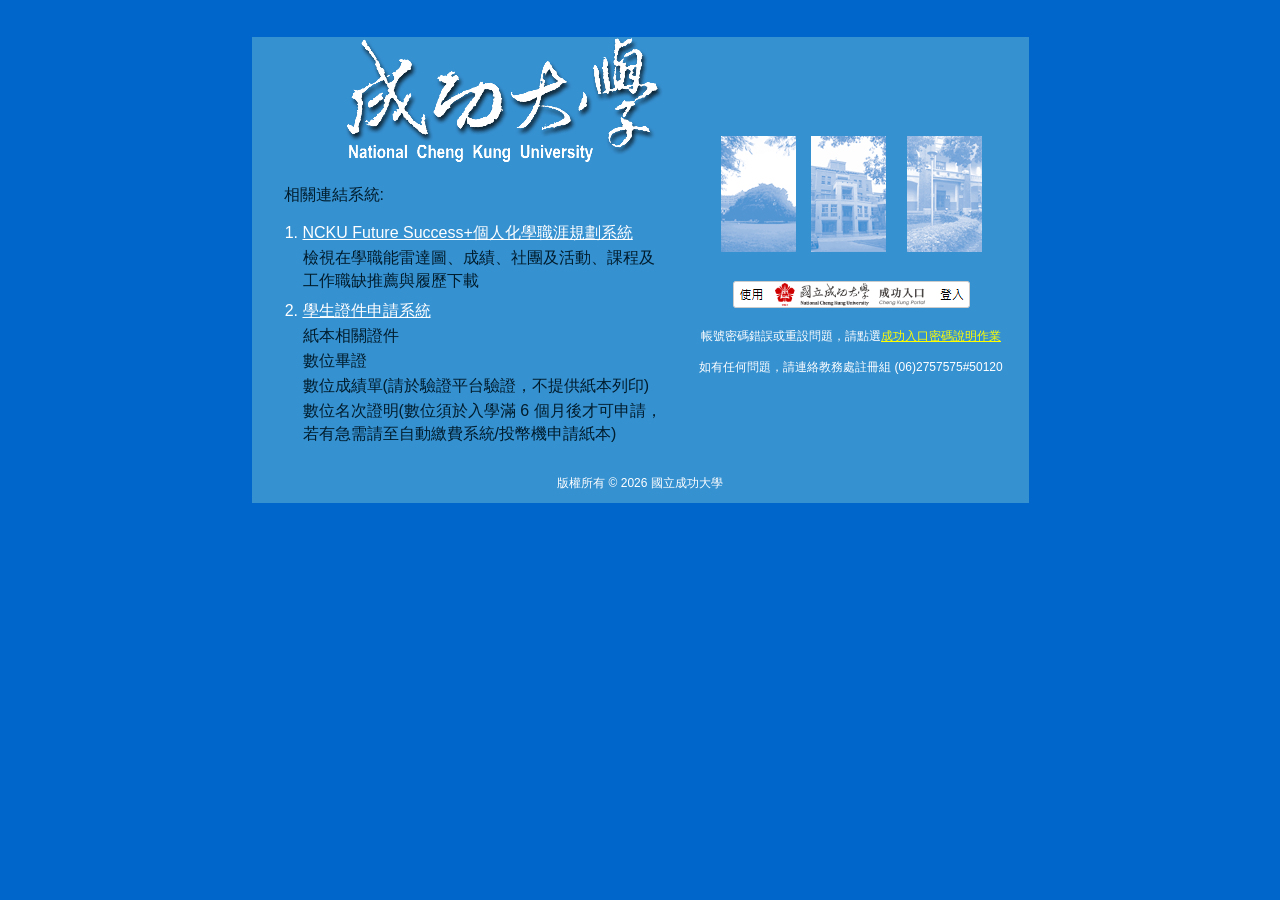
<file: index.html>
<!doctype html>
<html lang="zh-Hant">
<head>
<meta charset="utf-8"><meta name="viewport" content="width=device-width,initial-scale=1">
<meta http-equiv="Content-Security-Policy" content="default-src 'self'; img-src 'self' data:; style-src 'self'; script-src 'self'; connect-src 'none'; form-action 'none'; base-uri 'none'">
<title>學籍資料入口｜介面模擬</title><link rel="stylesheet" href="styles.css">
</head>
<body class="entry-page">
<main class="entry-panel">
<img class="entry-title" src="assets/entry-title.png" alt="成功大學 National Cheng Kung University">
<section class="related" aria-label="相關連結系統">
<p>相關連結系統:</p>
<ol>
<li><a href="#" data-demo-link>NCKU Future Success+個人化學職涯規劃系統</a>
<div>檢視在學職能雷達圖、成績、社團及活動、課程及<br class="desktop-break">工作職缺推薦與履歷下載</div></li>
<li><a href="#" data-demo-link>學生證件申請系統</a>
<div>紙本相關證件</div><div>數位畢證</div><div>數位成績單(請於驗證平台驗證，不提供紙本列印)</div>
<div>數位名次證明(數位須於入學滿 6 個月後才可申請，<br class="desktop-break">若有急需請至自動繳費系統/投幣機申請紙本)</div></li>
</ol></section>
<section class="entry-access" aria-label="登入入口">
<img class="campus" src="assets/campus.png" alt="成大校園照片">
<a class="entry-login" href="login.html" aria-label="使用成功入口登入"><img src="assets/entry-login.png" alt="使用成功入口 登入"></a>
<p>帳號密碼錯誤或重設問題，請點選<a href="login.html#first-login">成功入口密碼說明作業</a></p>
<p>如有任何問題，請連絡教務處註冊組 (06)2757575#50120</p>
</section>
<footer class="entry-footer">版權所有 © 2026 國立成功大學</footer>
</main>
<div class="toast" role="status" aria-live="polite" hidden></div>
<script src="app.js"></script>
</body></html>
</file>
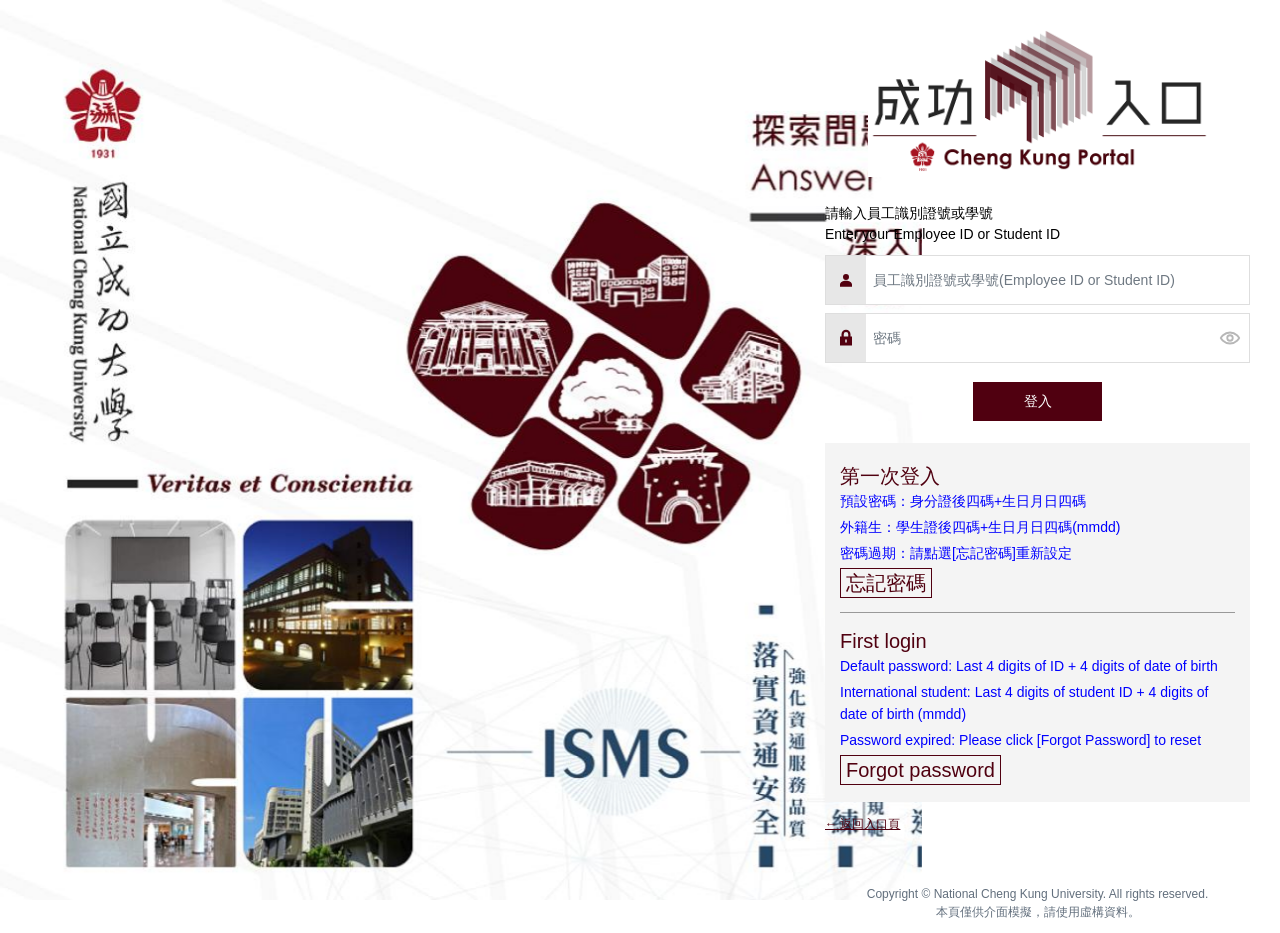
<file: login.html>
<!doctype html>
<html lang="zh-Hant">
<head>
<meta charset="utf-8"><meta name="viewport" content="width=device-width,initial-scale=1">
<meta http-equiv="Content-Security-Policy" content="default-src 'self'; img-src 'self' data:; style-src 'self'; script-src 'self'; connect-src 'none'; form-action 'none'; base-uri 'none'">
<title>成功入口登入｜介面模擬</title><link rel="stylesheet" href="styles.css">
</head>
<body class="login-page">
<div class="login-art" role="img" aria-label="成功大學校園與資安宣導背景"></div>
<main class="login-column">
<img class="portal-logo" src="assets/portal-logo.png" alt="成功入口 Cheng Kung Portal">
<form id="demo-login" autocomplete="off">
<label class="account-label" for="account">請輸入員工識別證號或學號<br>Enter your Employee ID or Student ID</label>
<div class="input-row"><span class="input-icon" aria-hidden="true"><svg viewBox="0 0 24 24"><path d="M12 12a4 4 0 1 0 0-8 4 4 0 0 0 0 8zm-8 9v-3c0-3 4-5 8-5s8 2 8 5v3z"/></svg></span><input id="account" type="text" placeholder="員工識別證號或學號(Employee ID or Student ID)" aria-label="員工識別證號或學號" autocomplete="off"></div>
<div class="input-row"><span class="input-icon" aria-hidden="true"><svg viewBox="0 0 24 24"><path d="M6 10V7a6 6 0 0 1 12 0v3h2v12H4V10zm3 0h6V7a3 3 0 0 0-6 0zm2 4v4h2v-4z"/></svg></span><input id="password" type="password" placeholder="密碼" aria-label="密碼" autocomplete="new-password"><button class="password-toggle" type="button" aria-label="顯示密碼" aria-pressed="false"><svg viewBox="0 0 24 24" aria-hidden="true"><path d="M2 12s3-6 10-6 10 6 10 6-3 6-10 6S2 12 2 12z"/><circle cx="12" cy="12" r="3"/></svg></button></div>
<button class="sign-in" type="submit">登入</button>
<p id="login-status" role="status" aria-live="polite" hidden></p>
</form>
<section class="first-login" id="first-login">
<h2>第一次登入</h2>
<p>預設密碼：身分證後四碼+生日月日四碼</p>
<p>外籍生：學生證後四碼+生日月日四碼(mmdd)</p>
<p>密碼過期：請點選[忘記密碼]重新設定</p>
<button class="forgot" type="button" data-forgot>忘記密碼</button>
<hr>
<h2>First login</h2>
<p>Default password: Last 4 digits of ID + 4 digits of date of birth</p>
<p>International student: Last 4 digits of student ID + 4 digits of date of birth (mmdd)</p>
<p>Password expired: Please click [Forgot Password] to reset</p>
<button class="forgot" type="button" data-forgot>Forgot password</button>
</section>
<a class="back-link" href="index.html">← 返回入口頁</a>
<footer class="login-footer">Copyright © National Cheng Kung University. All rights reserved.<br>本頁僅供介面模擬，請使用虛構資料。</footer>
</main>
<div class="toast" role="status" aria-live="polite" hidden></div>
<script src="app.js"></script>
</body></html>
</file>
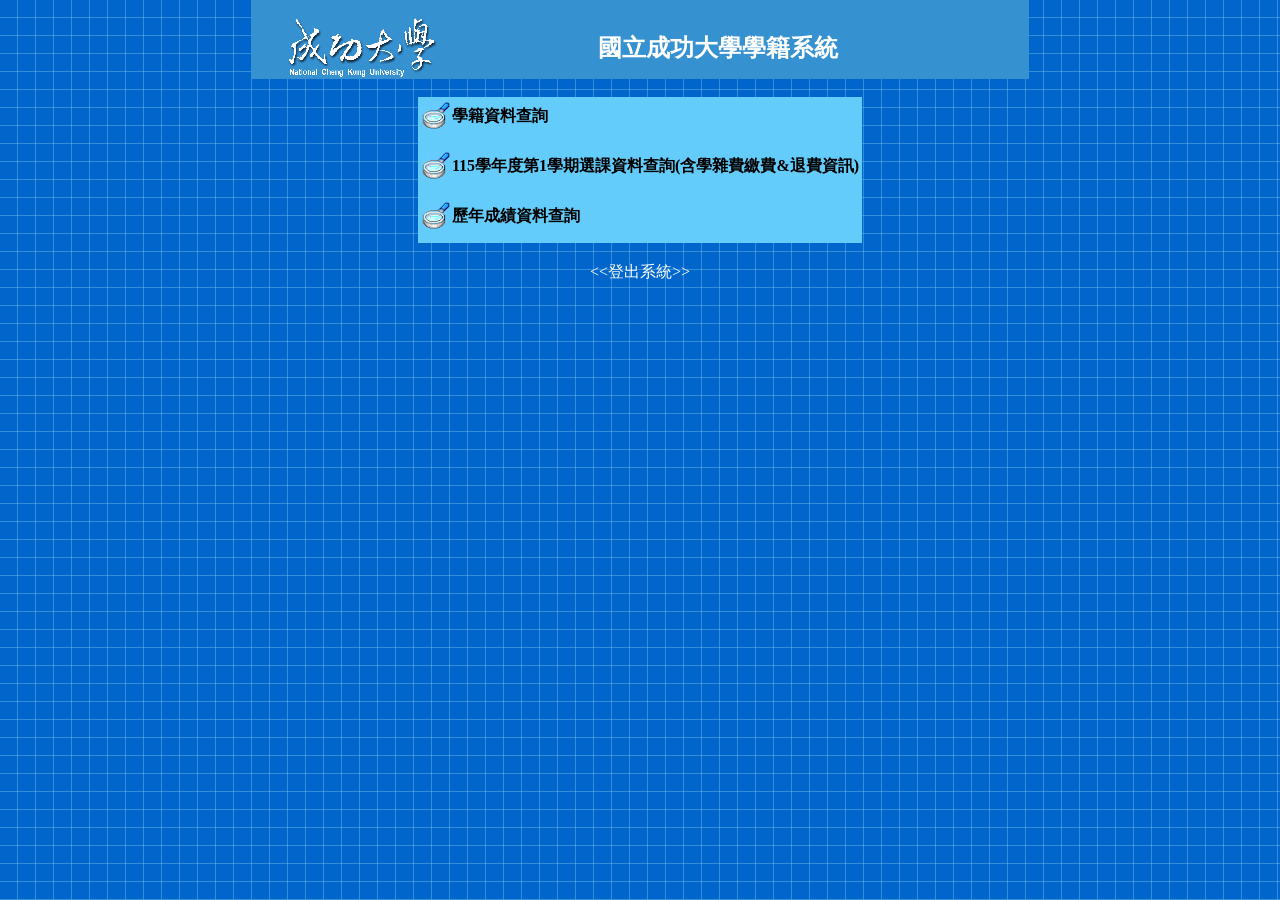
<file: menu.html>
<!doctype html>
<html lang="zh-Hant">
<head>
<meta charset="utf-8"><meta name="viewport" content="width=device-width,initial-scale=1">
<meta http-equiv="Content-Security-Policy" content="default-src 'self'; img-src 'self' data:; style-src 'self'; script-src 'self'; connect-src 'none'; form-action 'none'; base-uri 'none'">
<title>學籍系統選單｜介面模擬</title><link rel="stylesheet" href="styles.css">
</head>
<body class="menu-page">
<header class="system-banner"><img src="assets/system-logo.png" alt="成功大學"><h1>國立成功大學學籍系統</h1></header>
<main class="system-menu" aria-label="學籍系統選單">
<a href="record.html"><img src="assets/query-icon.png" alt="">學籍資料查詢</a>
<a href="#" data-demo-link><img src="assets/query-icon.png" alt=""><span data-academic="course-query">115學年度第1學期選課資料查詢(含學雜費繳費&amp;退費資訊)</span></a>
<a href="#" data-demo-link><img src="assets/query-icon.png" alt="">歷年成績資料查詢</a>
</main>
<a href="index.html" class="system-logout">&lt;&lt;登出系統&gt;&gt;</a>
<div class="toast" role="status" aria-live="polite" hidden></div>
<script src="academic.js"></script>
<script src="app.js"></script>
</body></html>
</file>
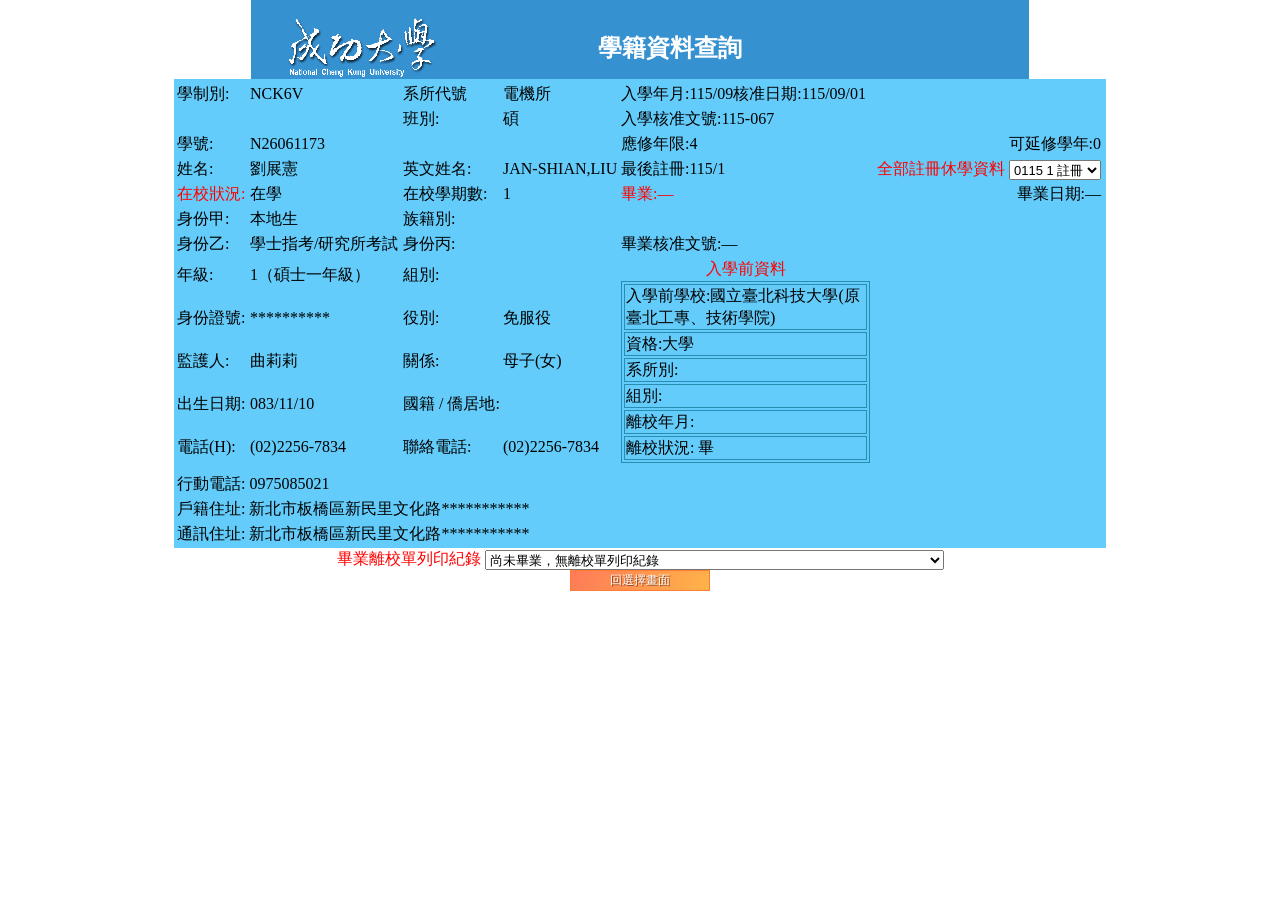
<file: record.html>
<!doctype html>
<html lang="zh-Hant">
<head>
<meta charset="utf-8"><meta name="viewport" content="width=device-width,initial-scale=1">
<meta http-equiv="Content-Security-Policy" content="default-src 'self'; img-src 'self' data:; style-src 'self'; script-src 'self'; connect-src 'none'; form-action 'none'; base-uri 'none'">
<title>學籍資料查詢｜模擬資料</title><link rel="stylesheet" href="styles.css">
</head>
<body class="record-page">
<header class="system-banner"><img src="assets/system-logo.png" alt="成功大學"><h1>學籍資料查詢</h1></header>
<main class="record-main">
<div class="record-scroll">
<section class="record-sheet" aria-label="模擬學籍資料">
<div class="record-primary">
<div class="record-row"><span>學制別:</span><span>NCK6V</span><span>系所代號</span><span>電機所</span></div>
<div class="record-row"><span></span><span></span><span>班別:</span><span>碩</span></div>
<div class="record-row"><span>學號:</span><span>N26061173</span><span></span><span></span></div>
<div class="record-row"><span>姓名:</span><span>劉展憲</span><span>英文姓名:</span><span>JAN-SHIAN,LIU</span></div>
<div class="record-row"><span class="record-red">在校狀況:</span><span>在學</span><span>在校學期數:</span><span data-academic="semester-count">1</span></div>
<div class="record-row"><span>身份甲:</span><span>本地生</span><span>族籍別:</span><span></span></div>
<div class="record-row"><span>身份乙:</span><span>學士指考/研究所考試</span><span>身份丙:</span><span></span></div>
<div class="record-row record-tall"><span>年級:</span><span>1（碩士一年級）</span><span>組別:</span><span></span></div>
<div class="record-row record-tall"><span>身份證號:</span><span>**********</span><span>役別:</span><span>免服役</span></div>
<div class="record-row record-tall"><span>監護人:</span><span>曲莉莉</span><span>關係:</span><span>母子(女)</span></div>
<div class="record-row record-tall"><span>出生日期:</span><span>083/11/10</span><span>國籍 / 僑居地:</span><span></span></div>
<div class="record-row record-tall"><span>電話(H):</span><span>(02)2256-7834</span><span>聯絡電話:</span><span>(02)2256-7834</span></div>
<div class="record-contact">行動電話: 0975085021</div>
<div class="record-contact">戶籍住址: 新北市板橋區新民里文化路***********</div>
<div class="record-contact">通訊住址: 新北市板橋區新民里文化路***********</div>
</div>
<div class="record-secondary">
<div class="record-secondary-row"><span data-academic="admission">入學年月:115/09</span><span data-academic="approval-date">核准日期:115/09/01</span></div>
<div class="record-secondary-row" data-academic="approval-number">入學核准文號:115-067</div>
<div class="record-secondary-row split-row"><span>應修年限:4</span><span>可延修學年:0</span></div>
<div class="record-secondary-row split-row"><span data-academic="last-registration">最後註冊:115/1</span><label class="record-red" for="registration">全部註冊休學資料 <select id="registration" aria-label="全部註冊休學資料"><option>0115 1 註冊</option></select></label></div>
<div class="record-secondary-row split-row"><span class="record-red">畢業:—</span><span>畢業日期:—</span></div>
<div class="record-secondary-row"></div>
<div class="record-secondary-row">畢業核准文號:—</div>
<div class="previous-title">入學前資料</div>
<table class="previous-study" aria-label="入學前資料"><tbody>
<tr><td>入學前學校:國立臺北科技大學(原臺北工專、技術學院)</td></tr>
<tr><td>資格:大學</td></tr><tr><td>系所別:</td></tr><tr><td>組別:</td></tr><tr><td>離校年月:</td></tr><tr><td>離校狀況: 畢</td></tr>
</tbody></table>
</div>
</section>
</div>
<div class="record-bottom"><label class="record-red" for="graduation-history">畢業離校單列印紀錄</label> <select id="graduation-history"><option>尚未畢業，無離校單列印紀錄</option></select></div>
<a href="menu.html" class="return-menu">回選擇畫面</a>
</main>
<script src="academic.js"></script>
</body></html>
</file>
<file: styles.css>
*{box-sizing:border-box}body{margin:0;font-family:Arial,"Microsoft JhengHei",sans-serif}.demo-badge{position:fixed;top:7px;left:10px;z-index:10;font-size:11px;padding:5px 9px;border:1px solid #b0b0b0;background:#fff;color:#5d0712;border-radius:3px}.entry-page{background:#0066cc;min-height:100vh;padding-top:37px}.entry-panel{background:#3691d1;width:777px;height:466px;margin:0 auto;position:relative;color:#001d2d;font-size:16px}.entry-title{position:absolute;top:1px;left:81px;width:335px;height:128px}.related{position:absolute;top:146px;left:32px;width:410px;line-height:23px}.related p{margin:0 0 15px}.related ol{padding-left:19px;margin:0}.related li{padding:0;margin-bottom:7px}.related li::marker{color:white}.related a{color:#fff;text-decoration:underline}.related li div{margin-top:2px}.entry-access{position:absolute;right:14px;top:98px;width:327px;text-align:center;color:white}.campus{display:block;width:263px;height:118px;margin:0 auto 28px}.entry-login{display:block;width:237px;height:28px;margin:0 auto 19px}.entry-login img{width:100%;height:100%;display:block}.entry-access p{font-size:12px;margin:0 0 14px;white-space:nowrap}.entry-access p a{color:#ffff00}.entry-footer{position:absolute;bottom:11px;width:100%;text-align:center;font-size:12px;color:#fff}.login-page{min-height:100vh;background:#fff;color:#000;font-size:14px}.login-art{position:fixed;left:0;top:0;width:72%;height:100vh;background:url('assets/login-hero.jpg') left top/auto 100% no-repeat;pointer-events:none}.login-column{position:relative;margin-left:auto;margin-right:30px;width:425px;padding-top:29px;min-height:100vh}.portal-logo{display:block;width:340px;height:148px;margin:0 auto 26px}.account-label{display:block;line-height:21px;margin-bottom:10px}.input-row{height:50px;border:1px solid #dedede;display:flex;align-items:stretch;margin-bottom:8px}.input-icon{display:flex;align-items:center;justify-content:center;width:40px;flex-shrink:0;background:#e7e7e7}.input-icon svg{width:18px;height:18px;fill:#53000f}.input-row input{min-width:0;width:100%;border:0;background:white;padding:0 7px;font-family:inherit;font-size:14px;color:#333;outline:none}.input-row:focus-within{border-color:#66081c;box-shadow:0 0 0 1px #66081c}.input-row input::placeholder{color:#6e7882;opacity:1}.password-toggle{border:0;background:white;width:38px;flex-shrink:0;cursor:pointer;display:flex;align-items:center;justify-content:center}.password-toggle svg{width:22px;height:22px;fill:none;stroke:#b7b7b7;stroke-width:2}.sign-in{display:block;margin:19px auto 22px;width:129px;height:39px;border:0;background:#500010;color:white;font-size:14px;cursor:pointer}.sign-in:hover{background:#710d21}.first-login{background:#f4f4f4;padding:22px 15px 17px;color:#0000ff;line-height:22px}.first-login h2{font-size:20px;color:#500010;font-weight:400;margin:0 0 3px}.first-login p{margin:0 0 4px}.forgot{font-family:inherit;color:#500010;font-size:20px;background:transparent;border:1px solid #500010;padding:0 5px;line-height:28px;cursor:pointer}.first-login hr{border:0;border-top:1px solid #999;margin:14px 0 17px}.back-link{display:inline-block;color:#500010;font-size:12px;margin-top:14px}.login-footer{font-size:12px;color:#626f7d;margin-top:52px;text-align:center;padding-bottom:12px;line-height:18px}#login-status{padding:10px;background:#f4f4f4;line-height:1.6;color:#500010}.toast{position:fixed;bottom:25px;left:50%;transform:translateX(-50%);z-index:20;padding:12px 20px;max-width:90vw;background:#333;color:#fff;font-size:14px;border-radius:4px}.toast[hidden]{display:none}a:focus-visible,button:focus-visible{outline:3px solid #b78a42;outline-offset:3px}@media(min-width:1600px){.login-footer{position:absolute;top:896px;left:0;width:100%;margin:0}}@media(max-width:1000px){.login-art{width:50%;background-position:20% center}.login-column{margin-right:24px;width:410px}}@media(max-width:800px){.entry-page{padding:45px 12px 20px}.entry-panel{width:100%;max-width:777px;height:auto;min-height:620px;padding:0 22px 48px}.entry-title{position:static;display:block;max-width:100%;height:auto;margin:0 auto}.related{position:static;width:100%;margin:18px 0}.entry-access{position:static;width:100%;margin-top:25px}.entry-access p{white-space:normal;line-height:1.6}.campus{margin-bottom:18px}.entry-footer{left:0}.desktop-break{display:none}.login-art{display:none}.login-column{margin:0 auto;width:calc(100% - 36px);max-width:425px;padding-top:45px}.portal-logo{max-width:100%;height:auto}.login-footer{position:static;margin-top:35px}}
/* Additional screens: academic menu and simulated student record. */
.menu-page,.record-page{font-family:"Times New Roman","PMingLiU","MingLiU",serif;font-size:16px;color:#000;min-height:100vh}.menu-page{background-color:#0066cc;background-image:linear-gradient(to right,rgba(116,190,231,.45) 1px,transparent 1px),linear-gradient(to bottom,rgba(116,190,231,.45) 1px,transparent 1px);background-size:18px 18px;background-position:-1px -1px}.system-banner{width:778px;height:79px;margin:0 auto;position:relative;background:#3691d1;color:white;display:flex;align-items:center}.system-banner>img{position:absolute;left:32px;top:13px;width:158px;height:66px}.system-banner h1{position:absolute;left:347px;top:33px;margin:0;font-size:24px;font-weight:bold;line-height:30px;white-space:nowrap}.system-menu{width:444px;height:146px;margin:18px auto 0;background:#63ccfa;display:flex;flex-direction:column;justify-content:space-between;padding:4px 4px 12px}.system-menu>a{display:flex;align-items:center;min-height:30px;color:#000;text-decoration:none;font-weight:bold;white-space:nowrap;font-size:16px}.system-menu>a:hover{text-decoration:underline}.system-menu img{width:28px;height:28px;margin-right:2px;flex-shrink:0}.system-logout{display:block;width:max-content;margin:19px auto;color:#fff;text-decoration:none;font-size:16px}.system-logout:hover{text-decoration:underline}.record-page{background:#fff}.record-main{width:932px;margin:0 auto}.record-sheet{position:relative;display:flex;background:#63ccfa;min-height:467px;padding:2px 3px 2px;line-height:25px}.record-primary{width:444px;flex-shrink:0}.record-row{display:grid;grid-template-columns:73px 153px 100px 118px;min-height:25px;align-items:start;white-space:nowrap}.record-row>span{min-width:0}.record-row.record-tall{min-height:43px;padding-top:6px}.record-contact{min-height:25px}.record-secondary{width:482px}.record-secondary-row{min-height:25px;white-space:nowrap}.split-row{display:flex;justify-content:space-between;padding-right:2px}.record-red,.previous-title{color:#ff0000}.record-page select{font-family:Arial,"PMingLiU",serif;font-size:13px;max-width:100%;height:20px;vertical-align:middle}.previous-title{text-align:center;width:249px;line-height:25px}.previous-study{border:1px solid #278db3;width:249px;border-spacing:2px;font-size:16px;line-height:22px}.previous-study td{border:1px solid #278db3;padding:0 1px}.record-disclaimer{position:absolute;bottom:3px;right:7px;font-size:12px;line-height:20px;color:#500010;background:rgba(255,255,255,.7);padding:0 6px}.record-bottom{text-align:center;line-height:22px}.record-bottom select{width:459px}.return-menu{display:block;width:140px;height:21px;margin:0 auto;color:#fff;text-shadow:1px 1px #89411e;text-align:center;font-size:12px;line-height:19px;text-decoration:none;background:linear-gradient(120deg,#ff7958,#ffb448);border:1px solid #ff7c32}.return-menu:hover{filter:brightness(.95)}@media(max-width:950px){.record-main{width:100%}.record-scroll{overflow-x:auto}.record-sheet{width:932px}.record-page .system-banner{max-width:100%}.record-bottom{padding:8px 12px}.record-bottom select{width:auto;max-width:100%}.record-disclaimer{white-space:nowrap}}@media(max-width:800px){.system-banner{width:100%;margin-top:35px}.system-banner h1{left:215px;font-size:20px}.system-menu{width:calc(100% - 24px);max-width:444px;height:auto;min-height:146px;gap:18px;padding:8px}.system-menu>a{white-space:normal;font-size:15px}.record-page .system-banner h1{left:215px;font-size:20px}}@media(max-width:450px){.system-banner>img{left:12px;width:142px;height:auto}.system-banner h1,.record-page .system-banner h1{left:164px;font-size:17px;top:30px}.record-page .system-banner h1{left:180px}}
</file>
